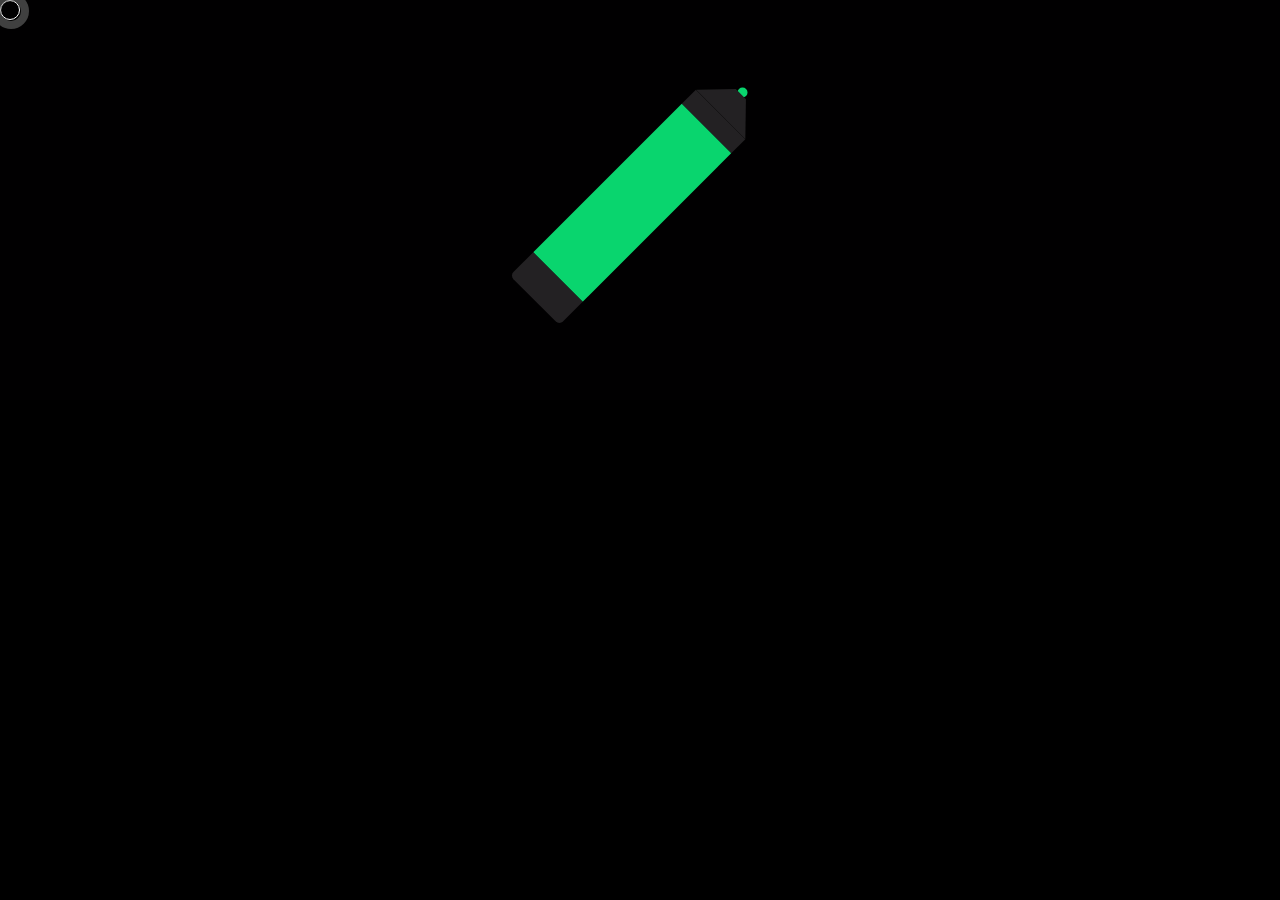
<file: index.html>
<!DOCTYPE html>
<html lang="en">

<head>
    <meta charset="UTF-8" />
    <meta http-equiv="X-UA-Compatible" content="IE=edge" />
    <meta name="viewport" content="width=device-width, initial-scale=1.0" />
    <link rel="stylesheet" href="./Css/style.css" />

    <meta name="description" content="Atharv Sethi's Website"/>


    <title>Atharv Sethi</title>
</head>

<body class="mainbody">
    <div id="canvas"></div>
    <div class="cursor"></div>
    <div class="area">

        <div class="pencil">
            <div class="pencil__ball-point"></div>
            <div class="pencil__cap"></div>
            <div class="pencil__cap-base"></div>
            <div class="pencil__middle"></div>
            <div class="pencil__eraser"></div>
        </div>
        <div class="line"></div>
    </div>
    <div class="all none">

        <menu class="main-menu">
            <nav class="main-menu_nav">
                <div class="normal">

                    <a class="link" href="#home">Home</a>
                    <a class="link" href="#about">About</a>
                    <a class="link" href="#contact">Contact</a>

                    <a style="color: #08fdd8" class="link" href="/">Blogs</a>

                  

                </div>

            </nav>

        </menu>
        <div class="maincontent"  id="home">

            <main>
                <div class="home" id="">
                    <div class="gg1"></div>
                    <div class="gg2"></div>
                    <div class="gg3"></div>
                    <div class="gg4"></div>
                    <div class="gg8"></div>
                    <div class="gg9"></div>
                    <div class="gg10"></div>
                    <div class="gg11"></div>
                    <div class="gg12"></div>
                    <div class="gg13"></div>
                    <div class="text-zone">
                        <h1 class="blast-root">
                            <span class="blast" aria-hidden="true" style="opacity: 1">H</span><span class="blast"
                                aria-hidden="true" style="opacity: 1">i</span><span class="blast" aria-hidden="true"
                                style="opacity: 1">,</span>
                            <br />
                            <span class="blast" aria-hidden="true" style="opacity: 1">I</span><span class="blast"
                                aria-hidden="true" style="opacity: 1">’</span><span class="blast" aria-hidden="true"
                                style="opacity: 1">m</span>

                            <span class="blast" aria-hidden="true" style="opacity: 1">A</span <span class="blast"
                                aria-hidden="true" style="opacity: 1">t</span><span class="blast" aria-hidden="true"
                                style="opacity: 1">h</span><span class="blast" aria-hidden="true"
                                style="opacity: 1">a</span><span class="blast" aria-hidden="true"
                                style="opacity: 1">r</span <span class="blast" aria-hidden="true"
                                style="opacity: 1">v</span>
                            <span class="blast" aria-hidden="true" style="opacity: 1">,</span>
                            <br />
                            <span class="blast" aria-hidden="true" style="opacity: 1">w</span><span class="blast"
                                aria-hidden="true" style="opacity: 1">e</span><span class="blast" aria-hidden="true"
                                style="opacity: 1">b</span>
                            <span class="blast" aria-hidden="true" style="opacity: 1">d</span><span
                                class="blast animated rubberBand" aria-hidden="true" style="opacity: 1">e</span><span
                                class="blast" aria-hidden="true" style="opacity: 1">v</span><span class="blast"
                                aria-hidden="true" style="opacity: 1">e</span><span class="blast" aria-hidden="true"
                                style="opacity: 1">l</span><span class="blast" aria-hidden="true"
                                style="opacity: 1">o</span><span class="blast" aria-hidden="true"
                                style="opacity: 1">p</span><span class="blast" aria-hidden="true"
                                style="opacity: 1">e</span><span class="blast" aria-hidden="true"
                                style="opacity: 1">r</span>
                        </h1>
                        <p class="gray-text">Full Stack Web Developer/Wordpress Beginner</p>
                        <br />

                    </div>
                    <div class="gg5"></div>
                    <div class="gg6"></div>
                    <div class="gg7"></div>
                    <div class="gg8"></div>
                    <div class="gg9"></div>
                    <div class="gg10"></div>
                    <div class="gg1"></div>

                    <div class="img1"></div>
                    <div class="img2"></div>
                    <div class="img3"></div>
                    <div class="img4"></div>
                    <div class="img5"></div>
                </div>


            </main>
        </div>

        <iframe src="./about.html" title="about" frameborder="0" id="about"></iframe>

        <iframe src="./contact.html" title="contact" frameborder="0.5" id="contact"></iframe>

  


    </div>
    <script src="https://smtpjs.com/v3/smtp.js">
    </script>
    <script src="./JS/script.js"></script>
</body>

</html>
</file>
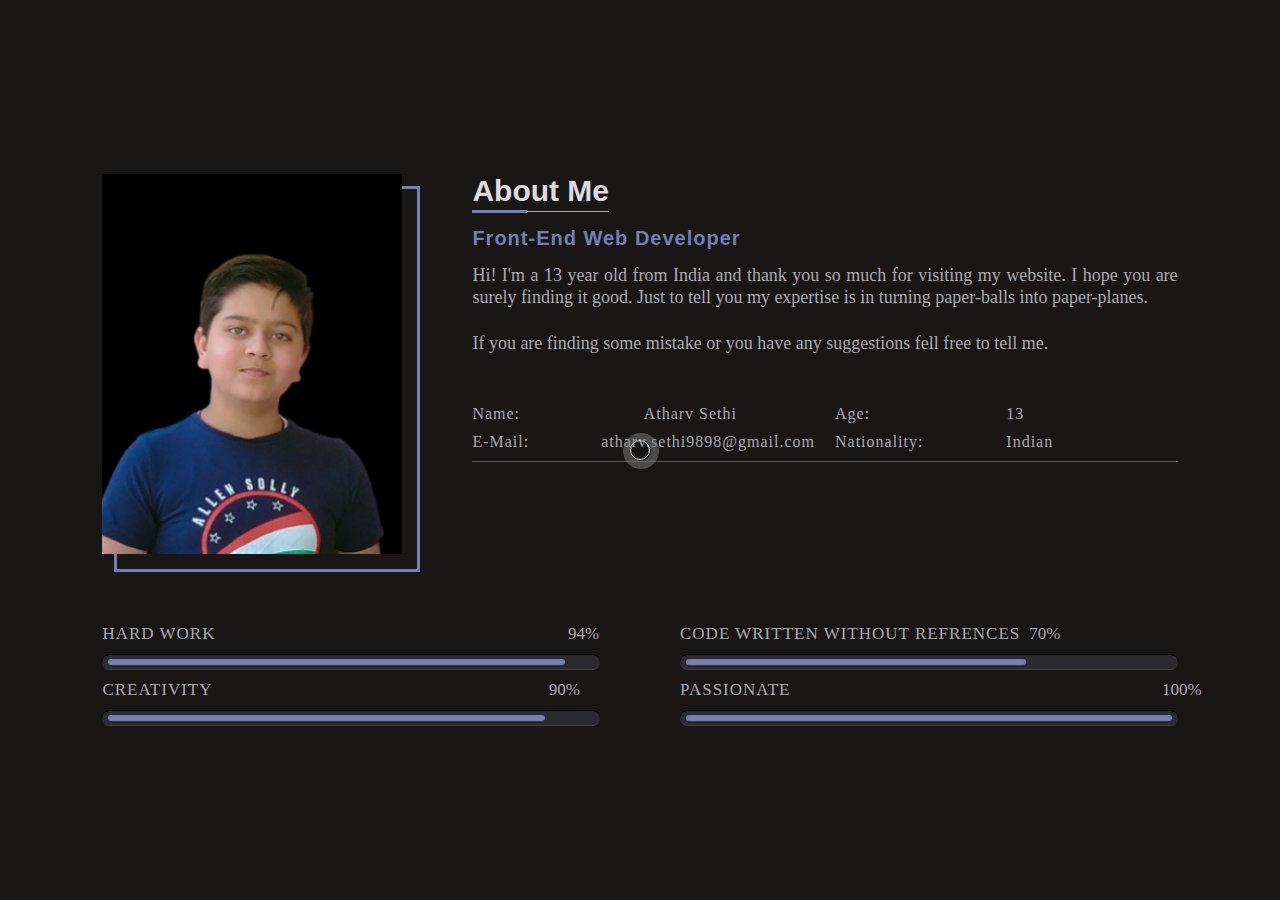
<file: about.html>
<!DOCTYPE html>
<html lang="en">

<head>
    <meta charset="UTF-8">
    <meta http-equiv="X-UA-Compatible" content="IE=edge">
    <meta name="viewport" content="width=device-width, initial-scale=1.0">
    <link rel="stylesheet" href="https://cdnjs.cloudflare.com/ajax/libs/font-awesome/6.1.1/css/all.min.css">
    <title>About - Atharv Sehti</title>
    <link rel="stylesheet" href="./Css/about.css">
</head>

<body id="body" class="body">
    <div class="cursor"></div>
    <div class="about_container">
        <div class="about_contents">
            <section class="imageSection">
                <img src="./Img/About/my.PNG" alt="">
            </section>
            <section class="infoSection">
                <h1>About Me</h1>
                <h2>Front-end Web Developer</h2>
                <p>Hi! I'm a 13 year old from India and thank you so much for visiting my website. I hope you are surely
                    finding it good. Just to tell you my expertise is in turning paper-balls into paper-planes.</p>
                <p>If you are finding some mistake or you have any suggestions fell free to tell me.</p>
                <div class="personalInfo">
                    <div><span>Name:</span><span>Atharv Sethi</span></div>
                    <div><span>Age:</span><span>13</span></div>
                    <div><span>E-Mail:</span><span>atharv.sethi9898@gmail.com</span></div>
                    <div><span>Nationality:</span><span>Indian</span></div>
                </div>
            </section>
            <section class="skillSection">
                <div class="skill">
                    <div class="subject">Hard Work</div>
                    <div class="progress_bar">
                        <div class="progress_line" value="94%" style="max-width: 94%;"></div>
                    </div>
                </div>
                <div class="skill">
                    <div class="subject">Code written without refrences</div>
                    <div class="progress_bar">
                        <div class="progress_line long" value="70%" style="max-width: 70%;"></div>
                    </div>
                </div>
                <div class="skill">
                    <div class="subject">Creativity</div>
                    <div class="progress_bar">
                        <div class="progress_line" value="90%" style="max-width: 90%;"></div>
                    </div>
                </div>
                <div class="skill">
                    <div class="subject">Passionate</div>
                    <div class="progress_bar">
                        <div class="progress_line" value="100%" style="max-width: 100%;"></div>
                    </div>
                </div>
            </section>
        </div>
    </div>

    <script src="./JS/about.js"></script>
</body>

</html>
</file>
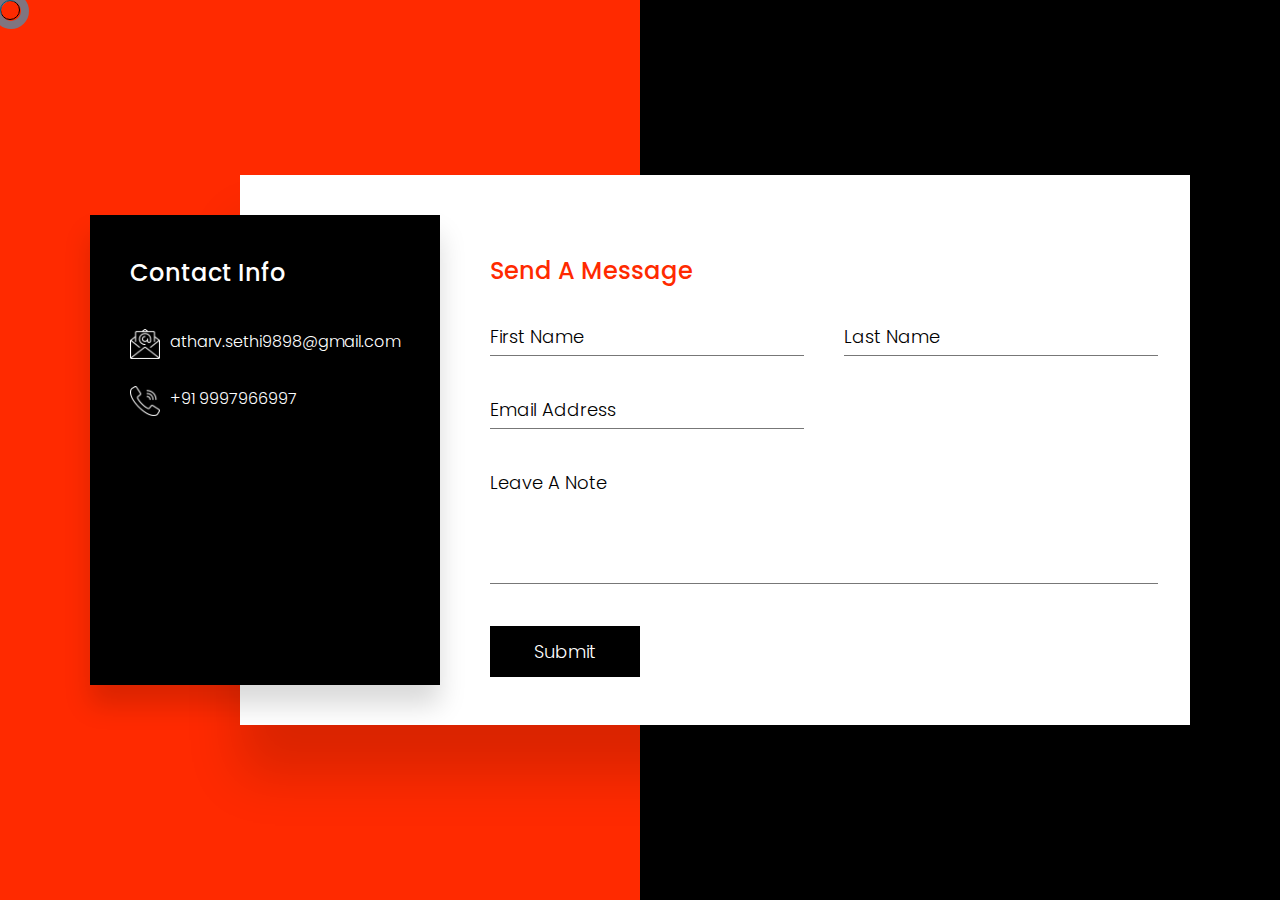
<file: contact.html>
<!DOCTYPE html>
<html lang="en">
<head>
    <meta charset="UTF-8">
    <meta http-equiv="X-UA-Compatible" content="IE=edge">
    <meta name="viewport" content="width=device-width, initial-scale=1.0">
    <title>Contact Me</title>
    <link rel="stylesheet" href="./Css/contact.css">
</head>
<body>
    <div class="cursor"></div>
    <section class="contact">
        <div class="container">
            <div class="contactInfo">
                <h2>Contact Info</h2>
                <ul class="info">
                    <li>
                        <span>
                            <img src="./Img/Contact/mail.png">
                        </span>
                        <span>
                            atharv.sethi9898@gmail.com
                        </span>
                    </li>
                    <li>
                        <span>
                            <img src="./Img/Contact/call.png">
                        </span>
                        <span>
                            +91 9997966997
                        </span>
                    </li>
                </ul>
            </div>
            <div class="contactForm">
                <form action="https://formsubmit.co/4d674820bc74aeccd83d798d947697d0" method="post" >
                    <h2>Send A Message</h2>
                    <div class="formbox">
                        
                        <div class="inputbox w50">
                            <input type="text" id="name" required >
                            <span>First Name</span>
                        </div>
                        <div class="inputbox w50">
                            <input type="text" id="surname" required >
                            <span>Last Name</span>
                        </div>
                        <div class="inputbox w50">
                    <input type="email" id="email-address"  required >
                    <span>Email Address</span>
                </div>
                <div class="inputbox w100">
                    <textarea required id="Message"></textarea>
                    <span>Leave A Note</span>
                </div>
                <div class="inputbox w100" >
                    <input type="submit" value="Submit">
                </div>
            </div>
        </form>
        </div>
    </div>
    </section>
    <script src="./JS/contact.js"></script>
    </script></body>
</html>
</file>
<file: Css/style.css>
@import url("https://fonts.googleapis.com/css2?family=Open+Sans:ital,wght@1,300&display=swap");

* {
  margin: 0;
  padding: 0;
  box-sizing: border-box;
}

html {
  overflow-y: hidden;
  overflow-x: hidden;
  width: 100%;
  cursor: none;
}

.mainbody {
  overflow-x: hidden;
  height: 100vh;
  background-color: black;
}

.aboutbody {
  width: 100%;
  height: 100vh;
  display: flex;
  justify-content: center;
  align-items: center;
  background-color: #191616;
}

.main-menu {
  -webkit-text-size-adjust: 100%;
  font-size: 1.6rem;
  line-height: 1.5;
  font-family: "Open Sans", sans-serif;
  color: #fff;
  box-sizing: border-box;
  width: 13rem;
  background-color: #181818;
  height: 100vh;
  position: fixed;
  left: 0;
  top: 0;
  right: auto;
  bottom: 0;
  display: flex;
  z-index: 3;
  -webkit-box-orient: vertical;
  -webkit-box-direction: normal;
  flex-direction: column;
  -webkit-box-pack: justify;
  justify-content: space-between;
  -webkit-box-align: center;
  align-items: center;
  margin: 0;
  padding: 0;
}

.main-menu_nav {
  -webkit-text-size-adjust: 100%;
  font-size: 1.6rem;
  line-height: 1.5;
  font-family: "Open Sans", sans-serif;
  color: #fff;
  box-sizing: border-box;
  width: 100%;
  display: flex;
  -webkit-box-orient: vertical;
  -webkit-box-direction: normal;
  flex-direction: column;
  -webkit-box-pack: center;
  justify-content: center;
  -webkit-box-align: center;
  align-items: center;
  border-top: 1px solid #282828;
}

.main-menu_nav a {
  -webkit-text-size-adjust: 100%;
  font-family: "Open Sans", sans-serif;
  -webkit-box-direction: normal;
  background-color: transparent;
  box-sizing: border-box;
  text-decoration: none;
  text-align: center;
  width: 100%;
  display: block;
  font-size: 1.6rem;
  color: #909096;
  line-height: 5rem;
  border-bottom: 1px solid #282828;
  transition: color 0.3s, background-color 0.3s;
}

main {
  position: relative;
  width: 82vw;
  float: right;
  color: #fff;
  top: 10vh;
}

.hoem {
  height: 90vh;
}

.gg1 {
  background: rgb(0, 91, 255);
  background: linear-gradient(90deg,
      rgba(0, 91, 255, 1) 33%,
      rgba(0, 212, 255, 1) 100%);
  height: 2vh;
  width: 16vw;
}

.gg2 {
  display: inline-block;
  background-color: rgb(68, 66, 66);
  height: 2vh;
  width: 9vw;
  position: relative;
  top: -2.4vh;
  left: 17vw;
}

.gg3 {
  background: rgb(255, 0, 0);
  background: linear-gradient(90deg,
      rgba(255, 0, 0, 1) 27%,
      rgba(252, 84, 0, 1) 51%,
      rgba(245, 255, 0, 1) 93%);
  height: 2vh;
  width: 24vw;
  position: relative;
  top: 1vh;
  left: 2vw;
}

.gg4 {
  border-radius: 100%;
  position: relative;
  left: 27vw;
  background-color: #909096;
  height: 3vh;
  width: 1.5vw;
  top: -1.5vh;
}

.gg5 {
  background: rgb(255, 0, 0);
  background: linear-gradient(90deg,
      rgba(255, 0, 0, 1) 27%,
      rgba(252, 84, 0, 1) 51%,
      rgba(245, 255, 0, 1) 93%);
  height: 2vh;
  width: 10vw;
  position: relative;
  top: 1vh;
}

.gg6 {
  display: inline-block;
  background-color: rgb(68, 66, 66);
  height: 2vh;
  width: 1vw;
  position: relative;
  top: -1.5vh;
  left: 11vw;
}

.gg7 {
  display: inline-block;
  background-color: rgb(68, 66, 66);
  height: 2vh;
  width: 9vw;
  position: relative;
  top: -1.5vh;
  left: 11.5vw;
}

.gg8 {
  background: rgb(145, 0, 255);
  background: linear-gradient(90deg,
      rgba(145, 0, 255, 1) 12%,
      rgba(0, 255, 222, 1) 93%);
  height: 2vh;
  width: 10vw;
  position: relative;
  top: 1vh;
  left: 1vw;
}

.gg9 {
  display: inline-block;
  background: rgb(0, 91, 255);
  background: linear-gradient(90deg,
      rgba(0, 91, 255, 1) 33%,
      rgba(0, 212, 255, 1) 100%);
  height: 2vh;
  width: 9vw;
  position: relative;
  top: -1.3vh;
  left: 12.5vw;
}

.gg10 {
  background: rgb(255, 0, 0);
  background: linear-gradient(90deg,
      rgba(255, 0, 0, 1) 27%,
      rgba(252, 84, 0, 1) 51%,
      rgba(245, 255, 0, 1) 93%);
  display: inline-block;
  height: 2vh;
  width: 24vw;
  position: relative;
  top: -1.3vh;
  left: 14vw;
}

.text-zone {
  position: relative;
  z-index: 1;
  display: inline-block;
  left: 3vw;
  font-size: 5vh;
  font-family: "Cinzel", serif;
}

.text-zone>* {
  opacity: 1;
}

h2 .blast,
h1 .blast {
  opacity: 0;
  display: inline-block;
  -webkit-transition: all 0.3s ease-out;
  -o-transition: all 0.3s ease-out;
  transition: all 0.3s ease-out;
}

.text-zone p {
  -webkit-transform: translateY(0px);
  -ms-transform: translateY(0px);
  transform: translateY(0px);
}

.img1 {
  background: url("../Img/Home/p1.png");
  height: 30vh;
  width: 8vw;
  position: relative;
  left: 70vw;
  display: inline-block;
  top: -70vh;
  background-repeat: no-repeat;
}

.img2 {
  background: url("../Img/Home/p2.png");
  height: 40vh;
  width: 5.5vw;
  position: relative;
  left: 55vw;
  display: inline-block;
  top: -90vh;
  background-repeat: no-repeat;
}

.img3 {
  background: url("../Img/Home/p3.png");
  height: 17vh;
  width: 7vw;
  background-repeat: no-repeat;
  position: relative;
  left: 48vw;
  display: inline-block;
  top: -55vh;
}

.img4 {
  background: url("../Img/Home/p4.png");
  height: 12vh;
  width: 6vw;
  position: relative;
  left: 50vw;
  display: inline-block;
  top: -40vh;
  background-repeat: no-repeat;
}

.img5 {
  -webkit-transform: rotateX(180deg);
  transform: rotateX(180deg);
  background: url("../Img/Home/p5.png");
  height: 30vh;
  width: 6vw;
  position: relative;
  left: 45vw;
  display: inline-block;
  top: -98vh;
  background-repeat: no-repeat;
}

@media screen and (max-width: 1025px) {}

@media screen and (max-width: 376px) {
  .main-menu {
    display: none;
  }

  main {
    width: 100vw;
  }

  main .home .text-zone {
    font-size: 2.8vh;
  }

  .gg1 {
    width: 20vw;
    position: relative;
    left: 1vw;
  }

  .gg2 {
    left: 25vw;
    top: -2.2vh;
    width: 17vw;
  }

  .gg3 {
    width: 25vw;
  }

  .gg4 {
    left: 30vw;
    width: 3vw;
    height: 3vh;
  }

  .gg8 {
    width: 23vw;
  }

  .gg9 {
    left: 27vw;
    width: 15vw;
  }

  .gg10 {
    left: 30vw;
  }

  .gg5 {
    width: 20vw;
  }

  .gg6 {
    left: 23vw;
    width: 5vw;
  }

  .gg7 {
    left: 25vw;
    width: 10vw;
  }

  .img1,
  .img2,
  .img3,
  .img4,
  .img5 {
    display: none;
  }

  .main-menu .main-menu_nav .res {
    visibility: visible;
  }

  .normal {
    display: none;
  }

  path {
    fill: #fff;
  }
}

@media screen and (max-width: 541px) {
  .main-menu {
    display: none;
  }

  .circle-text {
    display: none;
  }

  main {
    width: 100vw;
  }

  body main .home .text-zone {
    font-size: 2.9vh;
  }

  .gg1 {
    width: 20vw;
    position: relative;
    left: 1vw;
  }

  .gg2 {
    left: 25vw;
    top: -2.2vh;
    width: 17vw;
  }

  .gg3 {
    width: 25vw;
  }

  .gg4 {
    left: 30vw;
    width: 3vw;
    height: 3vh;
  }

  .gg8 {
    width: 23vw;
  }

  .gg9 {
    left: 27vw;
    width: 15vw;
  }

  .gg10 {
    left: 30vw;
  }

  .gg5 {
    width: 20vw;
  }

  .gg6 {
    left: 23vw;
    width: 5vw;
  }

  .gg7 {
    left: 25vw;
    width: 10vw;
  }

  .img1,
  .img2,
  .img3,
  .img4,
  .img5 {
    display: none;
  }

  .main-menu .main-menu_nav .res {
    visibility: visible;
  }

  .normal {
    display: none;
  }

  path {
    fill: #fff;
  }
}

@media screen and (max-width: 415px) {
  .main-menu {
    display: none;
  }

  main {
    width: 100vw;
  }

  main .home .text-zone {
    font-size: 2.9vh;
  }

  .circle-text {
    display: none;
  }

  .gg1 {
    width: 20vw;
    position: relative;
    left: 1vw;
  }

  .gg2 {
    left: 25vw;
    top: -2.2vh;
    width: 17vw;
  }

  .gg3 {
    width: 25vw;
  }

  .gg4 {
    left: 30vw;
    width: 3vw;
    height: 3vh;
  }

  .gg8 {
    width: 23vw;
  }

  .gg9 {
    left: 27vw;
    width: 15vw;
  }

  .gg10 {
    left: 30vw;
  }

  .gg5 {
    width: 20vw;
  }

  .gg6 {
    left: 23vw;
    width: 5vw;
  }

  .gg7 {
    left: 25vw;
    width: 10vw;
  }

  .img1,
  .img2,
  .img3,
  .img4,
  .img5 {
    display: none;
  }

  .main-menu .main-menu_nav .res {
    visibility: visible;
  }

  .normal {
    display: none;
  }

  path {
    fill: #fff;
  }
}

@media screen and (max-width: 413px) {
  .main-menu {
    display: none;
  }

  main {
    width: 100vw;
  }

  .circle-text {
    display: none;
  }

  main .home .text-zone {
    font-size: 2.7vh;
  }

  .gg1 {
    width: 20vw;
    position: relative;
    left: 1vw;
  }

  .gg2 {
    left: 25vw;
    top: -2.2vh;
    width: 17vw;
  }

  .gg3 {
    width: 25vw;
  }

  .gg4 {
    left: 30vw;
    width: 3vw;
    height: 3vh;
  }

  .gg8 {
    width: 23vw;
  }

  .gg9 {
    left: 27vw;
    width: 15vw;
  }

  .gg10 {
    left: 30vw;
  }

  .gg5 {
    width: 20vw;
  }

  .gg6 {
    left: 23vw;
    width: 5vw;
  }

  .gg7 {
    left: 25vw;
    width: 10vw;
  }

  .img1,
  .img2,
  .img3,
  .img4,
  .img5 {
    display: none;
  }

  .main-menu .main-menu_nav .res {
    visibility: visible;
  }

  .normal {
    display: none;
  }

  path {
    fill: #fff;
  }
}

@media screen and (max-width: 820px) {
  .main-menu {
    display: none;
  }

  main {
    width: 100vw;
  }

  .circle-text {
    display: none;
  }

  main .home .text-zone {
    font-size: 3vh;
  }

  .gg1 {
    width: 20vw;
    position: relative;
    left: 1vw;
  }

  .gg2 {
    left: 25vw;
    top: -2.2vh;
    width: 17vw;
  }

  .gg3 {
    width: 25vw;
  }

  .gg4 {
    left: 30vw;
    width: 3vw;
    height: 3vh;
  }

  .gg8 {
    width: 23vw;
  }

  .gg9 {
    left: 27vw;
    width: 15vw;
  }

  .gg10 {
    left: 30vw;
  }

  .gg5 {
    width: 20vw;
  }

  .gg6 {
    left: 23vw;
    width: 5vw;
  }

  .gg7 {
    left: 25vw;
    width: 10vw;
  }

  .img1,
  .img2,
  .img3,
  .img4,
  .img5 {
    left: 50vw;
    height: 15vh;
    width: 15vw;
  }

  .main-menu .main-menu_nav .res {
    visibility: visible;
  }

  .normal {
    display: none;
  }

  path {
    fill: #fff;
  }
}

@media screen and (max-width: 912px) {

  .main-menu {
    display: none;
  }

  main {
    width: 100vw;
    top: 10vh;
  }

  .circle-text {
    display: none;
  }

  main .home .text-zone {
    font-size: 4vh;
  }

  .gg1 {
    width: 20vw;
    position: relative;
    left: 1vw;
  }

  .gg2 {
    left: 25vw;
    top: -2.2vh;
    width: 17vw;
  }

  .gg3 {
    width: 25vw;
  }

  .gg4 {
    left: 30vw;
    width: 3vw;
    height: 3vh;
  }

  .gg8 {
    width: 23vw;
  }

  .gg9 {
    left: 27vw;
    width: 15vw;
  }

  .gg10 {
    left: 30vw;
  }

  .gg5 {
    width: 20vw;
  }

  .gg6 {
    left: 23vw;
    width: 5vw;
  }

  .gg7 {
    left: 25vw;
    width: 10vw;
  }

  .img1,
  .img2,
  .img3,
  .img4,
  .img5 {
    left: 50vw;
    height: 15vh;
    width: 15vw;
  }

  .main-menu .main-menu_nav .res {
    visibility: visible;
  }

  .normal {
    display: none;
  }

  path {
    fill: #fff;
  }

  .contactcontainer,
  .about_container {
    display: none;
  }
}

@media screen and (max-width: 281px) {
  .main-menu {
    display: none;
  }

  main {
    width: 100vw;
  }

  .circle-text {
    display: none;
  }

  body main .home .text-zone {
    font-size: 2.6vh;
  }

  .gg1 {
    width: 20vw;
    position: relative;
    left: 1vw;
  }

  .gg2 {
    left: 25vw;
    top: -2.2vh;
    width: 17vw;
  }

  .gg3 {
    width: 25vw;
  }

  .gg4 {
    left: 30vw;
    width: 3vw;
    height: 3vh;
  }

  .gg8 {
    width: 23vw;
  }

  .gg9 {
    left: 27vw;
    width: 15vw;
  }

  .gg10 {
    left: 30vw;
  }

  .gg5 {
    width: 20vw;
  }

  .gg6 {
    left: 23vw;
    width: 5vw;
  }

  .gg7 {
    left: 25vw;
    width: 10vw;
  }

  .img1,
  .img2,
  .img3,
  .img4,
  .img5 {
    display: none;
  }

  .main-menu .main-menu_nav .res {
    visibility: visible;
  }

  .normal {
    display: none;
  }

  path {
    fill: #fff;
  }
}

.res {
  visibility: hidden;
  height: 10vh;
}

::-moz-selection {
  /* Code for Firefox */
  color: rgb(255, 255, 255);
  background: rgb(255, 0, 81);
}

::selection {
  color: rgb(255, 255, 255);
  background: rgb(255, 0, 81);
}

.cursor {
  width: 20px;
  height: 20px;
  border: 1px solid white;
  border-radius: 50%;
  position: absolute;
  transition-duration: 200ms;
  z-index: 10000000000000000000000000000000000000;
  transition-timing-function: ease-out;
  animation: cursorAnim 0.5s infinite alternate;
  pointer-events: none;
}

.cursor::after {
  content: "";
  width: 20px;
  height: 20px;
  position: absolute;
  border: 8px solid gray;
  border-radius: 50%;
  opacity: 0.5;
  top: -8px;
  left: -8px;
  animation: cursorAnim2 0.5s infinite alternate;
}

@keyframes cursorAnim {
  from {
    transform: scale(1);
  }

  to {
    transform: scale(0.7);
  }
}

@keyframes cursorAnim2 {
  from {
    transform: scale(1);
  }

  to {
    transform: scale(0.4);
  }
}

@keyframes cursorAnim3 {
  0% {
    transform: scale(1);
  }

  50% {
    transform: scale(3);
  }

  100% {
    transform: scale(1);
    opacity: 0;
  }
}

.expand {
  animation: cursorAnim3 0.5s forwards;
  border: 1px solid red;
}

::-webkit-scrollbar {
  display: none;
}

.area {
  height: 400px;
  display: flex;
  flex-direction: column;
  align-items: center;
  justify-content: center;
  background: #010001;
  color: white;
  transition: all 3s;
}

.pencil {
  position: relative;
  width: 300px;
  height: 70px;
  z-index: 100;
  transform-origin: center;
  transform: rotate(135deg);
  animation: pencil-animation 10s infinite;
}

@keyframes pencil-animation {
  0% {
    transform: rotate(135deg);
  }

  20% {
    transform: rotate(315deg);
  }

  45% {
    transform: translateX(300px) rotate(315deg);
  }

  55% {
    transform: translateX(300px) rotate(495deg);
  }

  100% {
    transform: rotate(495deg);
  }
}

.pencil__ball-point {
  position: absolute;
  left: 0;
  top: 50%;
  transform: translateY(-50%);
  background: #09d56e;
  height: 10px;
  width: 10px;
  border-radius: 50px;
}

.pencil__cap {
  position: absolute;
  left: 0px;
  top: 50%;
  transform: translateY(-50%);
  clip-path: polygon(20% 40%, 100% 0%, 100% 100%, 20% 60%);
  background: #232123;
  width: 12%;
  height: 100%;
}

.pencil__cap-base {
  position: absolute;
  left: 12%;
  top: 0;
  height: 100%;
  width: 20px;
  background: #232123;
}

.pencil__middle {
  position: absolute;
  left: calc(12% + 20px);
  top: 0;
  height: 100%;
  width: 70%;
  background: #09d56e;
}

.pencil__eraser {
  position: absolute;
  left: calc(12% + 70% + 20px);
  top: 0;
  height: 100%;
  width: 11%;
  border-top-right-radius: 5px;
  border-bottom-right-radius: 5px;
  background: #232123;
}

.line {
  position: relative;
  top: 80px;
  right: 103px;
  height: 10px;
  width: 1000px;
  z-index: 100;
  border-radius: 50px;
  background: #09d56e;
  transform: scaleX(0);
  transform-origin: center;
  animation: line-animation 10s infinite;
}

@keyframes line-animation {
  20% {
    transform: scaleX(0);
  }

  45% {
    transform: scaleX(0.6);
  }

  55% {
    transform: scaleX(0.6);
  }

  100% {
    transform: scaleX(0);
  }
}

.none {
  display: none;
}

iframe {
  height: 100vh;
  width: 90%;
  position: relative;
  left: 10%;
}

@media (max-width:1200px) {
  iframe {
    left: 15%;
    width: 85%;
  }
}

@media (max-width:912px) {
  iframe {
    width: 100%;
    left: 0;
  }
}
</file>
<file: Css/about.css>
@import url("https://fonts.googleapis.com/css2?family=Oswald&display=swap");
* {
  margin: 0;
  padding: 0;
  box-sizing: border-box;
}

html {
  cursor: none;
  overflow-x: hidden;
}

body {
  width: 100%;
  height: 100vh;
  display: flex;
  justify-content: center;
  align-items: center;
  background-color: #191616;
}

::-moz-selection {
  /* Code for Firefox */
  color: rgb(255, 255, 255);
  background: rgb(255, 0, 81);
}

::selection {
  color: rgb(255, 255, 255);
  background: rgb(255, 0, 81);
}

.cursor {
  width: 20px;
  height: 20px;
  border: 1px solid white;
  border-radius: 50%;
  position: absolute;
  transition-duration: 200ms;
  z-index: 100;
  transition-timing-function: ease-out;
  animation: cursorAnim 0.5s infinite alternate;
  pointer-events: none;
}
.cursor::after {
  content: "";
  width: 20px;
  height: 20px;
  position: absolute;
  border: 8px solid gray;
  border-radius: 50%;
  opacity: 0.5;
  top: -8px;
  left: -8px;
  animation: cursorAnim2 0.5s infinite alternate;
}
@keyframes cursorAnim {
  from {
    transform: scale(1);
  }
  to {
    transform: scale(0.7);
  }
}
@keyframes cursorAnim2 {
  from {
    transform: scale(1);
  }
  to {
    transform: scale(0.4);
  }
}
@keyframes cursorAnim3 {
  0% {
    transform: scale(1);
  }
  50% {
    transform: scale(3);
  }
  100% {
    transform: scale(1);
    opacity: 0;
  }
}
.expand {
  animation: cursorAnim3 0.5s forwards;
  border: 1px solid red;
}

.about_container {
  width: 100%;
  padding: 50px 8%;
}

.about_container .about_contents {
  display: grid;
  grid-template-columns: 2fr 5fr;
  grid-gap: 70px;
  grid-template-areas:
    "imageSect infoSect"
    "skillSect skillSect";
}

.about_container .about_contents .imageSection {
  position: relative;
  min-width: 300px;
  height: 380px;
  grid-area: imageSect;
}

.about_container .about_contents .imageSection img {
  width: 100%;
  height: 100%;
  object-fit: cover;
  position: relative;
  z-index: 2;
}

.about_container .about_contents .imageSection::after {
  content: "";
  position: absolute;
  width: 100%;
  height: 100%;
  outline: 3px solid #787cb5;
  top: 15px;
  left: 15px;
}

.about_container .about_contents .infoSection {
  grid-area: infoSect;
}

.about_container .about_contents .infoSection h1 {
  color: #dedce1;
  font-size: 30px;
  font-family: helvetica;
  display: inline-block;
  margin-bottom: 5px;
  position: relative;
}

.about_container .about_contents .infoSection h1::before {
  content: "";
  position: absolute;
  width: 100%;
  height: 1px;
  top: 110%;
  left: 0;
  background-color: #aaabb0;
}

.about_container .about_contents .infoSection h1::after {
  content: "";
  position: absolute;
  width: 40%;
  height: 3px;
  top: calc(110% - 1px);
  left: 0;
  background-color: #787cb5;
}

.about_container .about_contents .infoSection h2 {
  font-size: 20px;
  font-family: helvetica;
  font-weight: 600;
  color: #787cb5;
  padding: 14px 0 15px;
  text-transform: capitalize;
  letter-spacing: 1px;
}

.about_container .about_contents .infoSection p {
  color: #aaabb0;
  font-size: 18px;
  line-height: 1.2;
  text-align: justify;
  padding-bottom: 25px;
}

.about_container .about_contents .infoSection .personalInfo {
  display: grid;
  grid-template-columns: 1fr 1fr;
  grid-gap: 10px 20px;
  margin-top: 25px;
  padding-bottom: 10px;
  border-bottom: 1px solid #555;
}

.about_container .about_contents .infoSection .personalInfo div {
  display: grid;
  grid-template-columns: 1fr 1fr;
}

.about_container .about_contents .infoSection .personalInfo div span {
  color: #aaabb0;
  letter-spacing: 1px;
}

.about_container .about_contents .skillSection {
  display: grid;
  grid-template-columns: 1fr 1fr;
  grid-gap: 10px 80px;
  grid-area: skillSect;
}

.about_container .about_contents .skillSection .subject {
  font-size: 17px;
  font-weight: thin;
  color: #aaabb0;
  padding-bottom: 10px;
  text-transform: uppercase;
  letter-spacing: 1px;
}

.about_container .about_contents .skillSection .progress_bar {
  width: 100%;
  height: 16px;
  background-color: #2b2a2f;
  padding: 4px 6px;
  border-top: 1px solid #000;
  border-bottom: 1px solid #444;
  border-radius: 15px;
}

.about_container .about_contents .skillSection .progress_line {
  position: relative;
  width: 100%;
  height: 100%;
  background-color: #787cb5;
  box-shadow: -1px -1px 2px #222222 1px 1px 2px #111111;
  border-radius: 15px;
}

.about_container .about_contents .skillSection .progress_line::after {
  position: absolute;
  content: attr(value);
  top: -35px;
  right: -50px;
  transform: translateX(-50%);
  color: #aaabb0;
  font-size: 17px;
}

@media (max-width: 1125px) {
  .about_container .about_contents {
    grid-template-areas:
      "imageSect skillSect"
      "infoSect infoSect";
  }
  .about_container .about_contents .infoSection h1 {
    margin-bottom: 2px;
  }
  .about_container .about_contents .infoSection h2 {
    padding: 9px 0 8px;
  }
  .about_container .about_contents .infoSection p {
    padding-bottom: 5px;
  }
  .about_container .about_contents .imageSection {
    height: 280px;
  }
  .about_container .about_contents .skillSection {
    grid-template-columns: 1fr;
    position: relative;
    top: 2vh;
    grid-gap: 20px;
  }
}


@media (max-width: 868px) {
  .about_container .about_contents {
    grid-template-areas:
      "imageSect imageSect"
      "infoSect infoSect"
      "skillSect skillSect";
  }
  .about_container .about_contents .skillSection {
    position: relative;
    top: 0;
  }

}
@media (max-width: 668px) {
  .about_container .about_contents .infoSection .personalInfo {
    grid-template-areas: 1fr;
  } 
}
@media (max-width: 540px) {
  .about_container .about_contents {
    grid-template-areas:
      "imageSect imageSect"
      "infoSect infoSect"
      "skillSect skillSect";
  }
  .about_container .about_contents .skillSection {
    position: relative;
    top: 0;
  }
  .about_container .about_contents .imageSection{
    position: relative;
    top: 50vh;
    margin-bottom: 45vh;
  }
}
</file>
<file: Css/contact.css>
@import url("https://fonts.googleapis.com/css2?family=Poppins&display=swap");
* {
  margin: 0;
  padding: 0;
  box-sizing: border-box;
  font-family: "Poppins", sans-serif;
}

html {
  overflow-y: hidden;
  overflow-x: hidden;
  width: 100%;
  cursor: none;
}
body {
  overflow-y: hidden;
  overflow-x: hidden;
  width: 100%;
}

.contact {
  display: flex;
  justify-content: center;
  align-items: center;
  min-height: 100vh;
  background: #000000;
}

.contact::before {
  content: "";
  position: absolute;
  top: 0;
  left: 0;
  width: 50%;
  height: 100%;
  background: #ff2a00;
}


::-moz-selection {
  /* Code for Firefox */
  color: rgb(255, 255, 255);
  background: rgb(255, 0, 81);
}

::selection {
  color: rgb(255, 255, 255);
  background: rgb(255, 0, 81);
}

.cursor {
  width: 20px;
  height: 20px;
  border: 1px solid rgb(0, 0, 0);
  border-radius: 50%;
  position: absolute;
  transition-duration: 200ms;
  z-index: 10000000000000000000;
  transition-timing-function: ease-out;
  animation: cursorAnim 0.5s infinite alternate;
  pointer-events: none;
  
}
.cursor::after {
  content: "";
  width: 20px;
  height: 20px;
  position: absolute;
  border: 8px solid rgb(0, 191, 255);
  border-radius: 50%;
  opacity: 0.5;
  top: -8px;
  left: -8px;
  animation: cursorAnim2 0.5s infinite alternate;
}
@keyframes cursorAnim {
  from {
    transform: scale(1);
  }
  to {
    transform: scale(0.7);
  }
}
@keyframes cursorAnim2 {
  from {
    transform: scale(1);
  }
  to {
    transform: scale(0.4);
  }
}
@keyframes cursorAnim3 {
  0% {
    transform: scale(1);
  }
  50% {
    transform: scale(3);
  }
  100% {
    transform: scale(1);
    opacity: 0;
  }
}
.expand {
  animation: cursorAnim3 0.5s forwards;
  border: 1px solid rgb(57, 56, 56);
}

::-webkit-scrollbar {
  display: none;
}
.container {
  position: relative;
  min-width: 1100px;
  min-height: 550px;
  display: flex;
  z-index: 1000;
}

.container .contactInfo {
  position: absolute;
  top: 40px;
  width: 350px;
  height: calc(100% - 80px);
  background: #000000;
  z-index: 1;
  padding: 40px;
  display: flex;
  justify-content: center;
  flex-direction: column;
  justify-content: space-between;
  box-shadow: 0 20px 25px rgba(0, 0, 0, 0.15);
}

.container .contactInfo h2 {
  color: #fff;
  font-size: 24px;
  font-weight: 500;
}

.container .contactInfo ul.info {
  position: relative;
  margin: 20px 0;
}

.container .contactInfo ul.info li {
  position: relative;
  list-style: none;
  display: flex;
  margin: 20px 0;
  top: -182px;
  align-items: flex-start;
}

.container .contactInfo ul.info li span:nth-child(1) {
  width: 30px;
  min-width: 30px;
}

.container .contactInfo ul.info li span:nth-child(1) img {
  max-width: 100%;
  filter: invert(1);
}

.container .contactInfo ul.info li span:nth-child(2) {
  color: #fff;
  margin-left: 10px;
  font-weight: 300;
}

.container .contactForm {
  position: absolute;
  padding: 70px;
  padding: 250px;
  margin-left: 150px;
  width: calc(100% - 150px);
  height: 100%;
  background: #fff;
  box-shadow: 0 50px 50px rgba(0, 0, 0, 0.15);
}

.container .contactForm h2 {
  color: #ff2a00;
  font-size: 24px;
  font-weight: 500;
  position: relative;
  top: -172px;
}

.container .contactForm .formbox {
  position: relative;
  display: flex;
  margin-right: 5px;
  position: relative;
  top: -172px;
  justify-content: space-between;
  flex-wrap: wrap;
  padding-top: 30px;
  width: 668px;
}

.container .contactForm .inputbox {
  position: relative;
  margin-bottom: 35px;
}

.container .contactForm .w50 {
  width: 47%;
}

.container .contactForm .w100 {
  width: 100%;
}

.container .contactForm .inputbox input,
.container .contactForm .inputbox textarea {
  width: 100%;
  padding: 5px 0;
  resize: none;
  font-size: 18px;
  font-weight: 300;
  color: #333;
  border: none;
  outline: none;
  border-bottom: 1px solid #777;
}

.container .contactForm .inputbox textarea {
  height: 120px;
}

.container .contactForm .inputbox span {
  position: absolute;
  left: 0;
  pointer-events: none;
  font-size: 18px;
  font-weight: 300;
  transition: 0.3s;
  padding: 5px 0;
}
.container .contactForm .inputbox input:valid ~ span,
.container .contactForm .inputbox input:focus ~ span,
.container .contactForm .inputbox textarea:valid ~ span,
.container .contactForm .inputbox textarea:focus ~ span {
  transform: translateY(-20px);
  font-size: 12px;
  font-weight: 400;
  letter-spacing: 1px;
  color: #ff2a00;
}

.container .contactForm .inputbox input[type="submit"] {
  position: relative;
  cursor: pointer;
  background-color: #000000;
  text-decoration: none;
  color: #fff;
  border: none;
  max-width: 150px;
  padding: 12px;
}

.container .contactForm .inputbox input[type="submit"]:hover {
  background-color: #ff2a00;
}

/* media queries */

@media (max-width: 1200px) {
  .container {
    width: 90%;
    min-width: auto;
    margin: 20px;
    box-shadow: 0 20px 50px rgba(0, 0, 0, 0.2);
  }
  .container .contactInfo {
    top: 0;
    height: 550px;
    position: relative;
    box-shadow: none;
  }
  .container .contactForm {
    position: relative;
    width: calc(100% - 53px);
    padding-left: 0;
    margin-left: 0;
    padding: 40px;
    height: 550px;
    box-shadow: none;
  }
  .container .contactForm .formbox {
    top: 0;
  }
  .container .contactForm h2 {
    top: 0;
  }
}

@media (max-width: 991px) {
  BODY .contact {
    background: #000000;
  }
  .container .contactInfo {
    width: 292px;
    padding: 11px;
  }
  .container .contactForm .formbox {
    width: 499px;
  }
  .container .contactForm {
    padding: 27px;
  }
  .container {
    width: 94%;
  }
  .container .contactForm .formbox {
    width: 422px;
  }
}

@media (max-width: 761px) {
  body .container .contactForm .formbox {
    width: 300px;
  }
  .container .contactForm .inputbox input,
  .container .contactForm .inputbox textarea {
    font-size: 14px;
  }
}

@media (max-width: 649px) {
  .container .contactInfo ul.info li {
    font-size: 13px;
  }
  .container .contactInfo {
    width: 246px;
    padding: 5px;
  }
  .container .contactForm {
    padding: 12px;
  }
}

@media (max-width: 570px) {
  .container {
    flex-direction: column;
  }
  .container .contactInfo {
    width: 526px;
    padding: 40px;
    height: 220px;
    margin-bottom: 10px;
  }
  .container .contactInfo ul.info li span {
    position: relative;
    top: 21vh;
  }
  .container .contactForm {
    width: 526px;
  }
}
</file>
